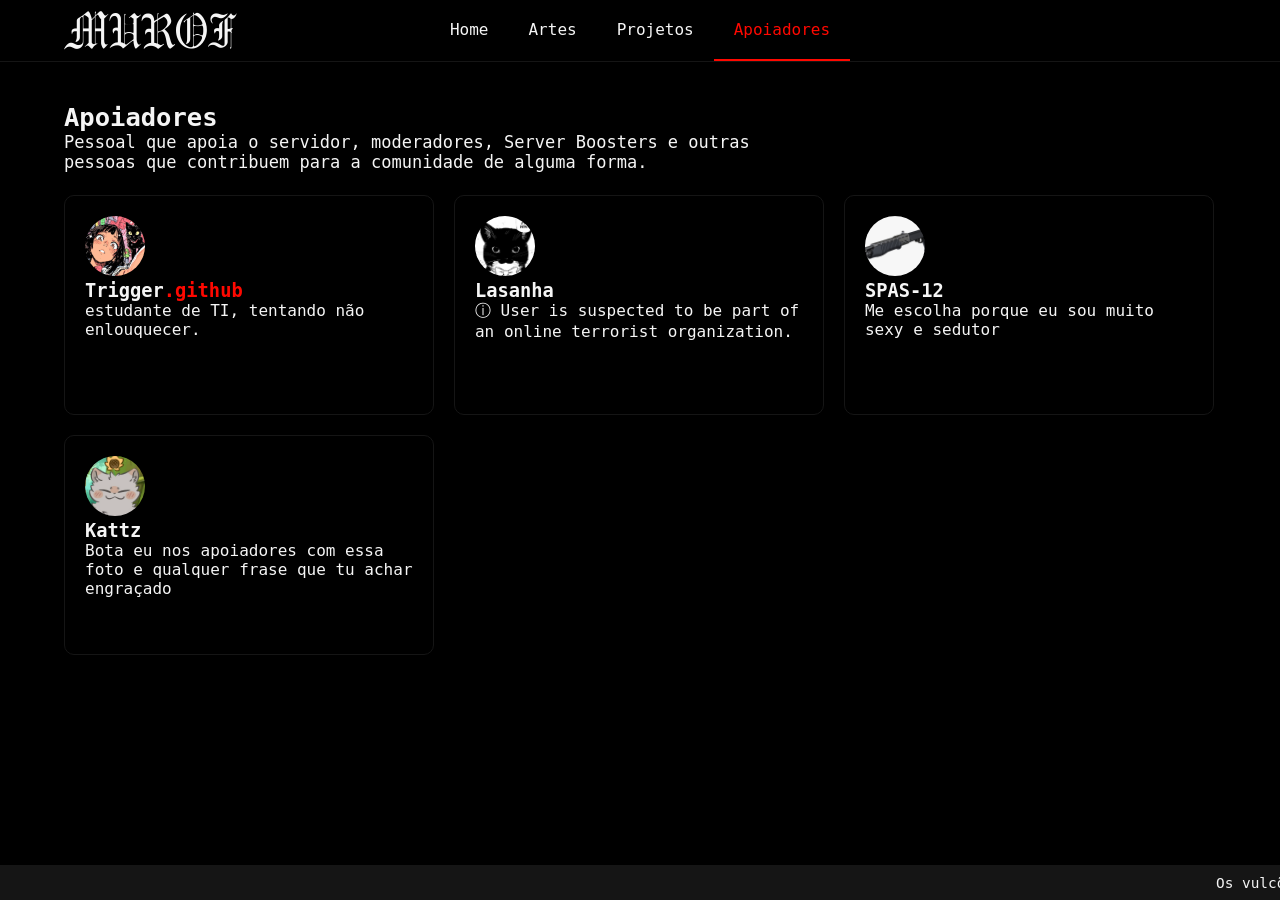
<file: site/pages/apoiadores.html>
<!DOCTYPE html>
<html lang="pt-BR">
<head>
    <meta charset="UTF-8">
    <meta name="viewport" content="width=device-width, initial-scale=1.0">
    <meta name="description" content="Conheça os apoiadores da Murof e as pessoas que contribuem para a comunidade.">
    <meta name="keywords" content="Murof, apoiadores, comunidade, discord, fórum, servidores, boosters">
    <meta name="robots" content="index, follow, max-image-preview:large, max-snippet:-1, max-video-preview:-1">
    <link rel="canonical" href="https://murof.me/pages/apoiadores.html">
    <title>Murof | Apoiadores</title>
    <link rel="stylesheet" href="../css/apoiadores.css">
    <link rel="shortcut icon" href="../images/icon_mokhat.png" type="image/png">
    <meta property="og:site_name" content="Murof">
    <meta property="og:title" content="Murof.me | Apoiadores">
    <meta property="og:description" content="Conheça os apoiadores da Murof e as pessoas que contribuem para a comunidade.">
    <meta property="og:url" content="https://murof.me/pages/apoiadores.html">
    <meta property="og:image" content="https://murof.me/images/murof.png">
    <meta property="og:image:secure_url" content="https://murof.me/images/murof.png">
    <meta property="og:image:alt" content="Logo e identidade visual da Murof">
    <meta property="og:type" content="website">
    <meta property="og:locale" content="pt_BR">
    <meta name="twitter:card" content="summary_large_image">
    <meta name="twitter:title" content="Murof | Apoiadores">
    <meta name="twitter:description" content="Conheça os apoiadores da Murof e as pessoas que contribuem para a comunidade.">
    <meta name="twitter:image" content="https://murof.me/images/murof.png">
    <meta name="twitter:image:alt" content="Logo e identidade visual da Murof">
</head>
<body>
    <header class="menu">
        <div class="logotexto">
            <h1>Murof</h1>
        </div>

        <nav>
            <ul>
                <li><a href="../index.html">Home</a></li>
                <li><a href="artes.html">Artes</a></li>
                <li><a href="projetos.html">Projetos</a></li>
                <li id="active"><a href="#">Apoiadores</a></li>
            </ul>
        </nav>

        <div class="server-widget">
            <span id="server-dot"></span>
            <span id="server-address"></span>
        </div>
    </header>

    <main>
        <article>
            <header class="apoiadores">
                <h2>Apoiadores</h2>
                <p>Pessoal que apoia o servidor, moderadores, Server Boosters e outras pessoas que contribuem para a comunidade de alguma forma.</p>
            </header>

            <section class="cards">
                <div class="content-cards">
                    <img src="../images/icon_user/6321f16d3c7dbeba8e0975a3929b1b20.png" class="icon-user" alt="Trigger">
                    <header>
                        <h3>Trigger<a href="https://github.com/triggerww" target="_blank" class="link">.github</a></h3>
                    </header>
                    <p>
                        estudante de TI, tentando não enlouquecer.
                    </p>
                </div>

                <div class="content-cards">
                    <img src="../images/icon_user/f8cb2254dfefc71b4c6f22f2b4c64ab3.png" class="icon-user" alt="Lasanha">
                    <header>
                        <h3>Lasanha</h3>
                    </header>
                    <p>
                        ⓘ User is suspected to be part of an online terrorist organization.
                    </p>
                </div>

                <div class="content-cards">
                    <img src="../images/icon_user/4cfaf24f4a551257870cab565d0e6351.png" class="icon-user" alt="SPAS-12">
                    <header>
                        <h3>SPAS-12</h3>
                    </header>
                    <p>
                        Me escolha porque eu sou muito sexy e sedutor
                    </p>
                </div>

                <div class="content-cards">
                    <img src="../images/icon_user/549a6a42072518c536e3dc4f2b773564.png" class="icon-user" alt="Kattzx">
                    <header>
                        <h3>Kattz</h3>
                    </header>
                    <p>
                        Bota eu nos apoiadores com essa foto e qualquer frase que tu achar engraçado
                    </p>
                </div>
            </section>
        </article>
    </main>

    <footer>
        <div class="widget">Os vulcões oferecem um vislumbre do interior da Terra, mostrando poderosas forças geológicas por meio de erupções.</div>
    </footer>

    <script src="../js/server-status.js" defer></script>
</body>
</html>
</file>
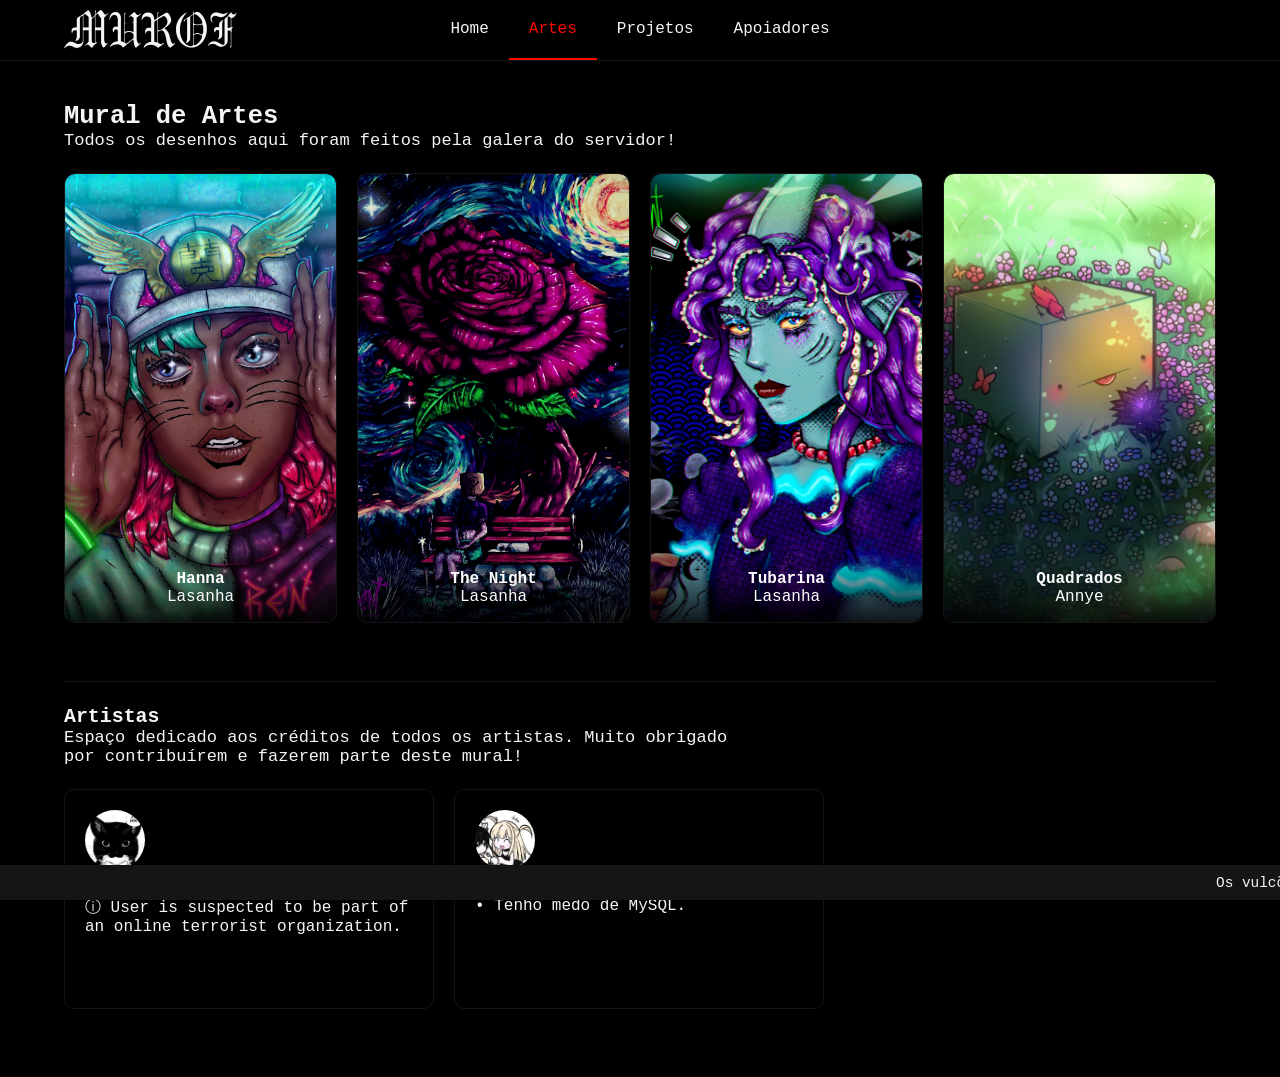
<file: site/pages/artes.html>
<!DOCTYPE html>
<html lang="pt-BR">
<head>
    <meta charset="UTF-8">
    <meta name="viewport" content="width=device-width, initial-scale=1.0">
    <meta name="description" content="Página de artes da Murof, com espaço para criações visuais, desenho e conteúdo artístico da comunidade.">
    <meta name="keywords" content="Murof, artes, comunidade, desenho, ilustração, criação, arte digital">
    <meta name="robots" content="index, follow, max-image-preview:large, max-snippet:-1, max-video-preview:-1">
    <link rel="canonical" href="https://murof.me/pages/artes.html">
    <title>Murof | Artes</title>
    <link rel="stylesheet" href="../css/artes.css">
    <link rel="shortcut icon" href="../images/icon_mokhat.png" type="image/png">
    <meta property="og:site_name" content="Murof">
    <meta property="og:title" content="Murof.me | Artes">
    <meta property="og:description" content="Página de artes da Murof, com espaço para criações visuais, desenho e conteúdo artístico da comunidade.">
    <meta property="og:url" content="https://murof.me/pages/artes.html">
    <meta property="og:image" content="https://murof.me/images/murof.png">
    <meta property="og:image:secure_url" content="https://murof.me/images/murof.png">
    <meta property="og:image:alt" content="Logo e identidade visual da Murof">
    <meta property="og:type" content="website">
    <meta property="og:locale" content="pt_BR">
    <meta name="twitter:card" content="summary_large_image">
    <meta name="twitter:title" content="Murof | Artes">
    <meta name="twitter:description" content="Página de artes da Murof, com espaço para criações visuais, desenho e conteúdo artístico da comunidade.">
    <meta name="twitter:image" content="https://murof.me/images/murof.png">
    <meta name="twitter:image:alt" content="Logo e identidade visual da Murof">
</head>
<body>
    <header class="menu">
        <div class="logotexto">
            <h1>Murof</h1>
        </div>

        <nav>
            <ul>
                <li><a href="../index.html">Home</a></li>
                <li id="active"><a href="#">Artes</a></li>
                <li><a href="projetos.html">Projetos</a></li>
                <li><a href="apoiadores.html">Apoiadores</a></li>
            </ul>
        </nav>

        <div class="server-widget">
            <span id="server-dot"></span>
            <span id="server-address"></span>
        </div>
    </header>

    <main>
        <article>
            <header class="0x4E4D52">
                <h1>Mural de Artes</h1>
                <p>Todos os desenhos aqui foram feitos pela galera do servidor!</p>
            </header>
            <section class="artes">
                <div class="content-artes">
                    <img src="../images/arts/hanna.webp" onclick="openModal(this)">
                    <div class="text-overlay">
                        <h4>Hanna</h4>
                        <p>Lasanha</p>
                    </div>
                </div>

                <div class="content-artes">
                    <img src="../images/arts/the_night.webp" onclick="openModal(this)">
                    <div class="text-overlay">
                        <h4>The Night</h4>
                        <p>Lasanha</p>
                    </div>
                </div>

                <div class="content-artes">
                    <img src="../images/arts/Tubarina.webp" onclick="openModal(this)">
                    <div class="text-overlay">
                        <h4>Tubarina</h4>
                        <p>Lasanha</p>
                    </div>
                </div>

                <div class="content-artes">
                    <img src="../images/arts/quadrados.webp" onclick="openModal(this)">
                    <div class="text-overlay">
                        <h4>Quadrados</h4>
                        <p>Annye</p>
                    </div>
                </div>
            </section>

            <section>
                <header class="artistas">
                    <h1>Artistas</h1>
                    <p>Espaço dedicado aos créditos de todos os artistas. Muito obrigado por contribuírem e fazerem parte deste mural!</p>
                </header>

                <div class="cards">
                    <div class="content-cards">
                        <img src="../images/icon_user/f8cb2254dfefc71b4c6f22f2b4c64ab3.png" class="icon-user" alt="Lasanha">
                        <header>
                            <h3>Lasanha</h3>
                        </header>
                        <p>
                            ⓘ User is suspected to be part of an online terrorist organization.
                        </p>
                    </div>

                    <div class="content-cards">
                        <img src="../images/icon_user/ba937fe34db963cb8563a6e0bd721fee.png" class="icon-user" alt="Annye">
                        <header>
                            <h3>Annye</h3>
                        </header>
                        <p>
                            • Tenho medo de MySQL. 
                        </p>
                    </div>
                </div>
            </section>
        </article>
    </main>

    <div id="Modal" class="modal" onclick="closeModal(event)">
        <span class="close" onclick="closeModal(event)"></span>
        <img class="modal-content" id="img">
    </div>

    <footer>
        <div class="widget">Os vulcões oferecem um vislumbre do interior da Terra, mostrando poderosas forças geológicas por meio de erupções.</div>
    </footer>

    <script src="../js/server-status.js" defer></script>
    <script src="../js/artes.js" defer></script>
</body>
</html>
</file>
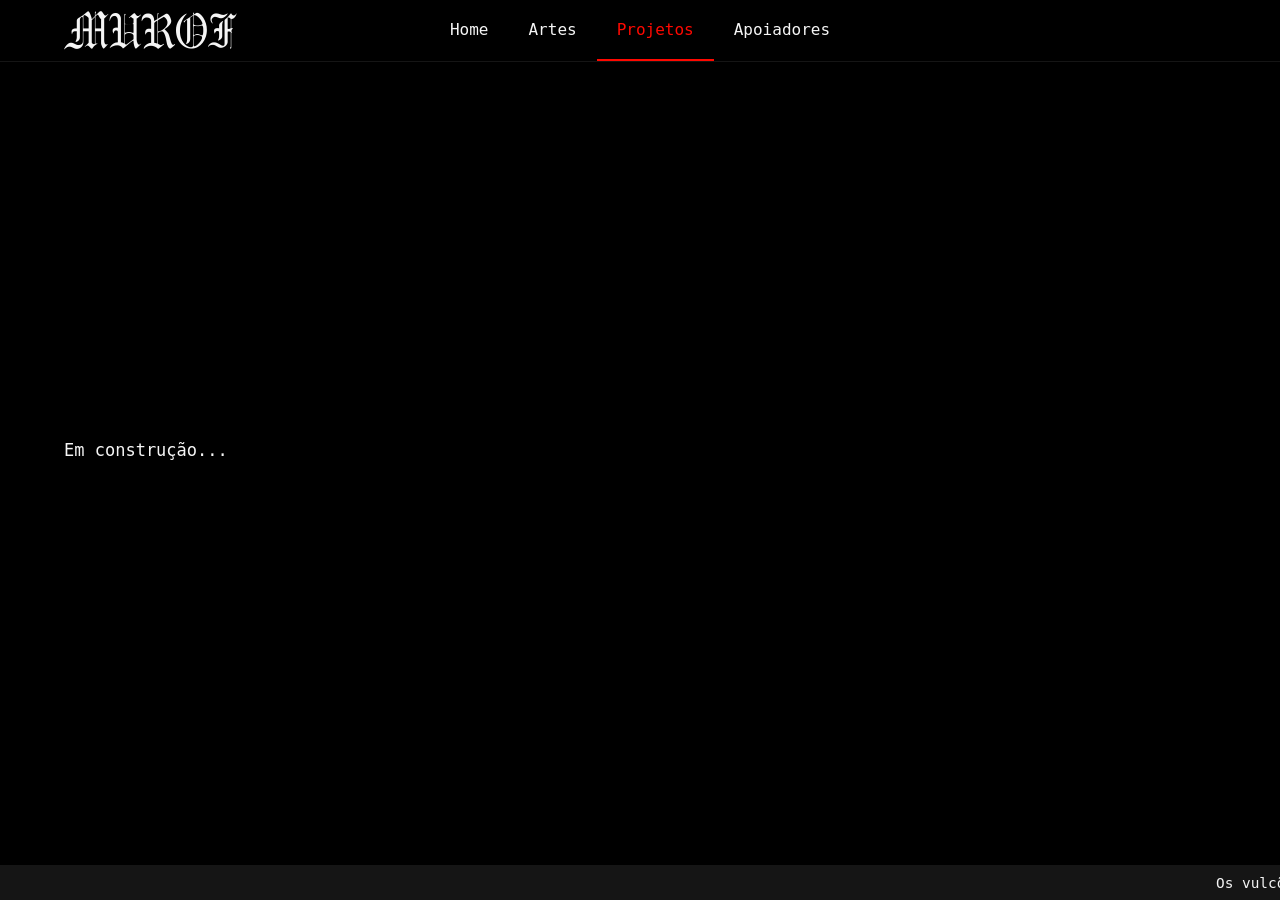
<file: site/pages/projetos.html>
<!DOCTYPE html>
<html lang="pt-BR">
<head>
    <meta charset="UTF-8">
    <meta name="viewport" content="width=device-width, initial-scale=1.0">
    <meta name="description" content="Página de projetos da Murof, reunindo iniciativas, experimentos e ideias da comunidade.">
    <meta name="keywords" content="Murof, projetos, comunidade, programação, tecnologia, iniciativas">
    <meta name="robots" content="index, follow, max-image-preview:large, max-snippet:-1, max-video-preview:-1">
    <link rel="canonical" href="https://murof.me/pages/projetos.html">
    <title>Murof | Projetos</title>
    <link rel="stylesheet" href="../css/projetos.css">
    <link rel="shortcut icon" href="../images/icon_mokhat.png" type="image/png">
    <meta property="og:site_name" content="Murof">
    <meta property="og:title" content="Murof.me | Projetos">
    <meta property="og:description" content="Página de projetos da Murof, reunindo iniciativas, experimentos e ideias da comunidade.">
    <meta property="og:url" content="https://murof.me/pages/projetos.html">
    <meta property="og:image" content="https://murof.me/images/murof.png">
    <meta property="og:image:secure_url" content="https://murof.me/images/murof.png">
    <meta property="og:image:alt" content="Logo e identidade visual da Murof">
    <meta property="og:type" content="website">
    <meta property="og:locale" content="pt_BR">
    <meta name="twitter:card" content="summary_large_image">
    <meta name="twitter:title" content="Murof | Projetos">
    <meta name="twitter:description" content="Página de projetos da Murof, reunindo iniciativas, experimentos e ideias da comunidade.">
    <meta name="twitter:image" content="https://murof.me/images/murof.png">
    <meta name="twitter:image:alt" content="Logo e identidade visual da Murof">
</head>
<body>
    <header class="menu">
        <div class="logotexto">
            <h1>Murof</h1>
        </div>

        <nav>
            <ul>
                <li><a href="../index.html">Home</a></li>
                <li><a href="artes.html">Artes</a></li>
                <li id="active"><a href="#">Projetos</a></li>
                <li><a href="apoiadores.html">Apoiadores</a></li>
            </ul>
        </nav>

        <div class="server-widget">
            <span id="server-dot"></span>
            <span id="server-address"></span>
        </div>
    </header>

    <main>
        <article>
            Em construção...
        </article>
    </main>

    <footer>
        <div class="widget">Os vulcões oferecem um vislumbre do interior da Terra, mostrando poderosas forças geológicas por meio de erupções.</div>
    </footer>

    <script src="../js/server-status.js" defer></script>
</body>
</html>
</file>
<file: site/css/apoiadores.css>
:root {
    /* Tema padrão */
    --principal: #FF0800;
    --background: #000000;
    --contorno: #151515;
    --cards: #1e1e1c;
    --font: #F5F5F5;
}

@import url('//cdn.jsdelivr.net/npm/hack-font@3.3.0/build/web/hack.css');

@font-face {
    font-family: "GregorianFLF";
    src: url('../font/GregorianFLF.ttf');
}

::selection {
    background-color: red;
    color: black;
}

a {
    color: inherit;
    text-decoration: none;
}

* {
    margin: 0;
    padding: 0;
    box-sizing: border-box;
    scroll-behavior: smooth;
}

body {
    background-color: var(--background);
    color: var(--font);
    font-size: 17px;
    font-family: Hack, monospace;
}

#null {
    display: none;
}

.menu {
    position: fixed;
    display: grid;
    grid-template-columns: 1fr auto 1fr;
    width: 100%;
    top: 0;
    left: 0;
    font-size: 1rem;
    padding-inline: 5%;
    align-items: center;
    box-sizing: border-box;
    background-color: var(--background);
    border-bottom: 1px solid var(--contorno);
    z-index: 999;
}

.logotexto {
    justify-self: start;
}

.logotexto h1{
    font-family: GregorianFLF;
    font-weight: normal;
    font-style: normal;
    text-transform: uppercase;
    font-size: 2.8rem;
}

nav {
    justify-self: center;
}

nav ul {
    display: flex;
    list-style: none;
    margin: 0;
    padding: 0;
}

nav ul li {
    padding: 20px;
    padding-inline: 20px;
    border-bottom: 2px solid #ffffff00;
    transition: all 0.1s ease-out;
}

nav ul li:hover {
    color: var(--principal);
    border-bottom: 2px solid var(--principal);
    transition: all 0.1s ease-out;
}

#active {
    color: var(--principal);
    border-bottom: 2px solid var(--principal);
}

article {
    margin-inline: 5%;
    margin-top: 8%;
    margin-bottom: 5%;
}

.apoiadores {
    width: 60%;
    margin-bottom: 2%;
}

.cards {
    display: flex;
    flex-direction: row;
    align-items: stretch;
    justify-content: flex-start;
    flex-wrap: wrap;
    width: 100%;
    font-size: 1rem;
    gap: 20px;
}

.content-cards {
    background-color: var(--background);
    border: 1px solid var(--contorno);
    border-radius: 10px;
    padding: 20px;
    transition: all 0.2s ease-out;
    width: calc(33.333% - 14px);
    height: 220px;
}

.content-cards:hover {
    transform: scale(1.05);
    transition: all 0.2s ease-out;
    border: 1px solid var(--principal);
    cursor: pointer;
}

.icon-user {
    object-fit: cover;
    border-radius: 50%;
    width: 60px;
    height: 60px;
    margin-right: 10px;
}

.link {
    color: var(--principal);
}

.link:hover {
    color: var(--principal);
    text-decoration: underline;
}

footer {
    font-size: 1rem;
    position: fixed;
    left: 0;
    bottom: 0;
    width: 100%;
    min-height: 35px;
    padding: 0;
    padding-inline: 5%;
    display: flex;
    align-items: center;
    overflow: hidden;
    background-color: var(--contorno);
}

.widget {
    position: relative;
    width: 100%;
    white-space: nowrap;
    font-size: 0.9rem;
    color: var(--font);
    transform: translateX(100%);
    animation: scroll 35s linear infinite;
}

@keyframes scroll {
    0% {
        transform: translateX(100%);
    }
    100% {
        transform: translateX(-100%);
    }
}

.server-widget {
    display: flex;
    align-items: center;
    gap: 8px;
    justify-self: end;
    font-size: 1rem;
    line-height: 1;
}

#server-dot {
    width: 10px;
    height: 10px;
    border-radius: 50%;
    display: block;
}
#server-dot.online {
    background: #2ecc71;
    box-shadow: 0 0 0 4px rgba(46, 204, 113, 0.15);
}

#server-dot.offline {
    background: #ff3b30;
    box-shadow: 0 0 0 4px rgba(255, 59, 48, 0.15);
}
</file>
<file: site/css/artes.css>
:root {
    /* Tema padrão */
    --principal: #FF0800;
    --background: #000000;
    --contorno: #151515;
    --cards: #1e1e1c;
    --font: #F5F5F5;
}

@import url('//cdn.jsdelivr.net/npm/hack-font@3.3.0/build/web/hack.css');

@font-face {
    font-family: "GregorianFLF";
    src: url('../font/GregorianFLF.ttf');
}

::selection {
    background-color: red;
    color: black;
}

a {
    color: inherit;
    text-decoration: none;
}

* {
    margin: 0;
    padding: 0;
    box-sizing: border-box;
    scroll-behavior: smooth;
}

body {
    background-color: var(--background);
    color: var(--font);
    font-size: 17px;
    font-family: Hack, monospace;
}

#null {
    display: none;
}

.menu {
    position: fixed;
    display: grid;
    grid-template-columns: 1fr auto 1fr;
    width: 100%;
    top: 0;
    left: 0;
    font-size: 1rem;
    padding-inline: 5%;
    align-items: center;
    box-sizing: border-box;
    background-color: var(--background);
    border-bottom: 1px solid var(--contorno);
    z-index: 998;
}

.logotexto {
    justify-self: start;
}

.logotexto h1{
    font-family: GregorianFLF;
    font-weight: normal;
    font-style: normal;
    text-transform: uppercase;
    font-size: 2.8rem;
}

nav {
    justify-self: center;
}

nav ul {
    display: flex;
    list-style: none;
    margin: 0;
    padding: 0;
}

nav ul li {
    padding: 20px;
    padding-inline: 20px;
    border-bottom: 2px solid #ffffff00;
    transition: all 0.1s ease-out;
}

nav ul li:hover {
    color: var(--principal);
    border-bottom: 2px solid var(--principal);
    transition: all 0.1s ease-out;
}

#active {
    color: var(--principal);
    border-bottom: 2px solid var(--principal);
}

article {
    margin-inline: 5%;
    margin-top: 8%;
    margin-bottom: 5%;
}

.\30 x4E4D52 {
    width: 60%;
    margin-bottom: 2%;
}

.artistas {
    width: 60%;
    margin-block: 2%;
}
.artes {
    display: grid;
    grid-template-columns: repeat(4, minmax(0, 1fr));
    gap: 20px;
    width: 100%;
    font-size: 1rem;
    padding-bottom: 5%;
    border-bottom: 1px solid var(--contorno);
}

.content-artes {
    position: relative;
    width: 100%;
    height: 450px;
    background-color: var(--background);
    border: 1px solid var(--contorno);
    border-radius: 10px;
    overflow: hidden;
    transition: all 0.2s ease-out;
}

.content-artes img {
    display: block;
    width: 100%;
    height: 100%;
    border-radius: 10px;
    object-fit: cover;
    transition: transform 0.3s ease;
}

.content-artes:hover img {
    transform: scale(1.1);
    cursor: pointer;
}

.text-overlay {
    position: absolute;
    left: 0;
    right: 0;
    bottom: 0;
    padding: 16px;
    background: linear-gradient(to top, rgba(0, 0, 0, 0.85), rgba(0, 0, 0, 0));
    width: 100%;
    color: white;
    text-align: center;
    cursor: pointer;
    z-index: 997;
}

.text-overlay h4 {
    margin: 0;
    padding: 0;
}

.text-overlay p {
    color: white;
    margin: 0;
}

.modal {
    display: none;
    position: fixed;
    top: 0;
    left: 0;
    width: 100%;
    height: 100%;
    background: rgba(0, 0, 0, 0.7);
    justify-content: center;
    align-items: center;
    backdrop-filter: blur(10px);
    opacity: 0;
    transition: opacity 0.3s ease;
    z-index: 999;
}

.modal-content {
    margin: auto;
    display: block;
    position: relative;
    max-width: 80%;
    max-height: 80%;
    transform: scale(0.7);
    transition: transform 0.5s ease;
    box-shadow: 0 4px 8px rgba(0, 0, 0, 0.2);
}

.modal.show {
    opacity: 1;
}

.modal-content.show {
    transform: scale(1);
}

.cards {
    display: flex;
    flex-direction: row;
    align-items: stretch;
    justify-content: flex-start;
    flex-wrap: wrap;
    width: 100%;
    font-size: 1rem;
    gap: 20px;
}

.content-cards {
    background-color: var(--background);
    border: 1px solid var(--contorno);
    border-radius: 10px;
    padding: 20px;
    transition: all 0.2s ease-out;
    width: calc(33.333% - 14px);
    height: 220px;
}

.content-cards:hover {
    transform: scale(1.05);
    transition: all 0.2s ease-out;
    border: 1px solid var(--principal);
    cursor: pointer;
}

.icon-user {
    object-fit: cover;
    border-radius: 50%;
    width: 60px;
    height: 60px;
    margin-right: 10px;
}

.link {
    color: var(--principal);
}

.link:hover {
    color: var(--principal);
    text-decoration: underline;
}

footer {
    font-size: 1rem;
    position: fixed;
    left: 0;
    bottom: 0;
    width: 100%;
    min-height: 35px;
    padding: 0;
    padding-inline: 5%;
    display: flex;
    align-items: center;
    overflow: hidden;
    background-color: var(--contorno);
    z-index: 998;
}

.widget {
    position: relative;
    width: 100%;
    white-space: nowrap;
    font-size: 0.9rem;
    color: var(--font);
    transform: translateX(100%);
    animation: scroll 35s linear infinite;
}

@keyframes scroll {
    0% {
        transform: translateX(100%);
    }
    100% {
        transform: translateX(-100%);
    }
}

.server-widget {
    display: flex;
    align-items: center;
    gap: 8px;
    justify-self: end;
    font-size: 1rem;
    line-height: 1;
}

#server-dot {
    width: 10px;
    height: 10px;
    border-radius: 50%;
    display: block;
}
#server-dot.online {
    background: #2ecc71;
    box-shadow: 0 0 0 4px rgba(46, 204, 113, 0.15);
}

#server-dot.offline {
    background: #ff3b30;
    box-shadow: 0 0 0 4px rgba(255, 59, 48, 0.15);
}
</file>
<file: site/css/projetos.css>
:root {
    /* Tema padrão */
    --principal: #FF0800;
    --background: #000000;
    --contorno: #151515;
    --cards: #1e1e1c;
    --font: #F5F5F5;
}

@import url('//cdn.jsdelivr.net/npm/hack-font@3.3.0/build/web/hack.css');

@font-face {
    font-family: "GregorianFLF";
    src: url('../font/GregorianFLF.ttf');
}

::selection {
    background-color: red;
    color: black;
}

a {
    color: inherit;
    text-decoration: none;
}

* {
    margin: 0;
    padding: 0;
    box-sizing: border-box;
    scroll-behavior: smooth;
}

body {
    background-color: var(--background);
    color: var(--font);
    font-size: 17px;
    font-family: Hack, monospace;
    background-size: contain;
    background-position: center;
    background-repeat: no-repeat;
    min-height: 100vh;
    overflow: hidden;
}

#null {
    display: none;
}

.menu {
    position: fixed;
    display: grid;
    grid-template-columns: 1fr auto 1fr;
    width: 100%;
    top: 0;
    left: 0;
    font-size: 1rem;
    padding-inline: 5%;
    align-items: center;
    box-sizing: border-box;
    background-color: var(--background);
    border-bottom: 1px solid var(--contorno);
    z-index: 999;
}

.logotexto {
    justify-self: start;
}

.logotexto h1{
    font-family: GregorianFLF;
    font-weight: normal;
    font-style: normal;
    text-transform: uppercase;
    font-size: 2.8rem;
}

nav {
    justify-self: center;
}

nav ul {
    display: flex;
    list-style: none;
    margin: 0;
    padding: 0;
}

nav ul li {
    padding: 20px;
    padding-inline: 20px;
    border-bottom: 2px solid #ffffff00;
    transition: all 0.1s ease-out;
}

nav ul li:hover {
    color: var(--principal);
    border-bottom: 2px solid var(--principal);
    transition: all 0.1s ease-out;
}

#active {
    color: var(--principal);
    border-bottom: 2px solid var(--principal);
}

article {
    display: flex;
    justify-content: space-between;
    align-items: center;
    min-height: 100vh;
    margin-inline: 5%;
}

.cards {
    display: flex;
    flex-direction: column;
    width: 36%;
    font-size: 1rem;
}

.content-cards {
    background-color: var(--background);
    border: 1px solid var(--contorno);
    border-radius: 10px;
    padding: 20px;
    margin-bottom: 5%;
    transition: all 0.2s ease-out;
}

.content-cards:hover {
    transform: scale(1.05);
    transition: all 0.2s ease-out;
    border: 1px solid var(--principal);
    cursor: pointer;
}

.icon-user {
    object-fit: cover;
    border-radius: 50%;
    width: 60px;
    height: 60px;
    margin-right: 10px;
}

.link {
    color: var(--principal);
}

.link:hover {
    color: var(--principal);
    text-decoration: underline;
}

footer {
    font-size: 1rem;
    position: fixed;
    left: 0;
    bottom: 0;
    width: 100%;
    min-height: 35px;
    padding: 0;
    padding-inline: 5%;
    display: flex;
    align-items: center;
    overflow: hidden;
    background-color: var(--contorno);
}

.widget {
    position: relative;
    width: 100%;
    white-space: nowrap;
    font-size: 0.9rem;
    color: var(--font);
    transform: translateX(100%);
    animation: scroll 35s linear infinite;
}

@keyframes scroll {
    0% {
        transform: translateX(100%);
    }
    100% {
        transform: translateX(-100%);
    }
}

.server-widget {
    display: flex;
    align-items: center;
    gap: 8px;
    justify-self: end;
    font-size: 1rem;
    line-height: 1;
}

#server-dot {
    width: 10px;
    height: 10px;
    border-radius: 50%;
    display: block;
}
#server-dot.online {
    background: #2ecc71;
    box-shadow: 0 0 0 4px rgba(46, 204, 113, 0.15);
}

#server-dot.offline {
    background: #ff3b30;
    box-shadow: 0 0 0 4px rgba(255, 59, 48, 0.15);
}
</file>
